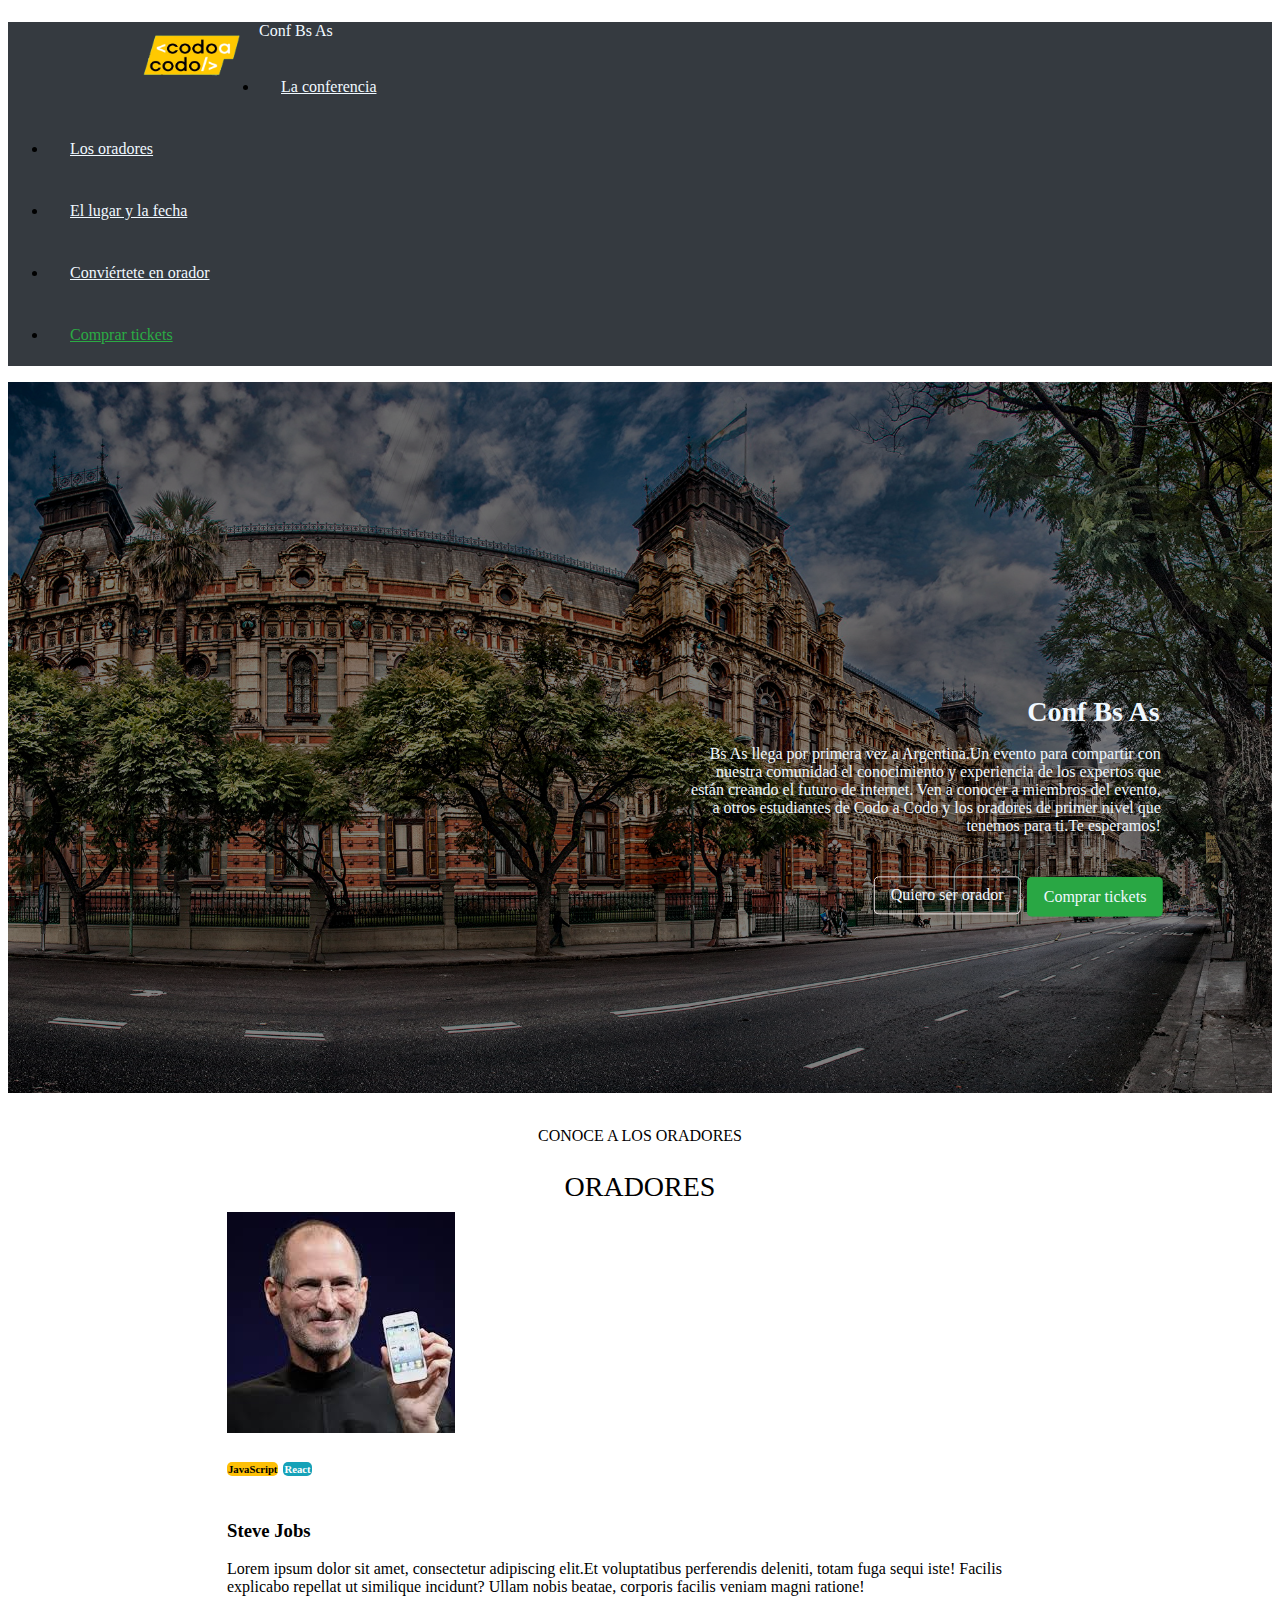
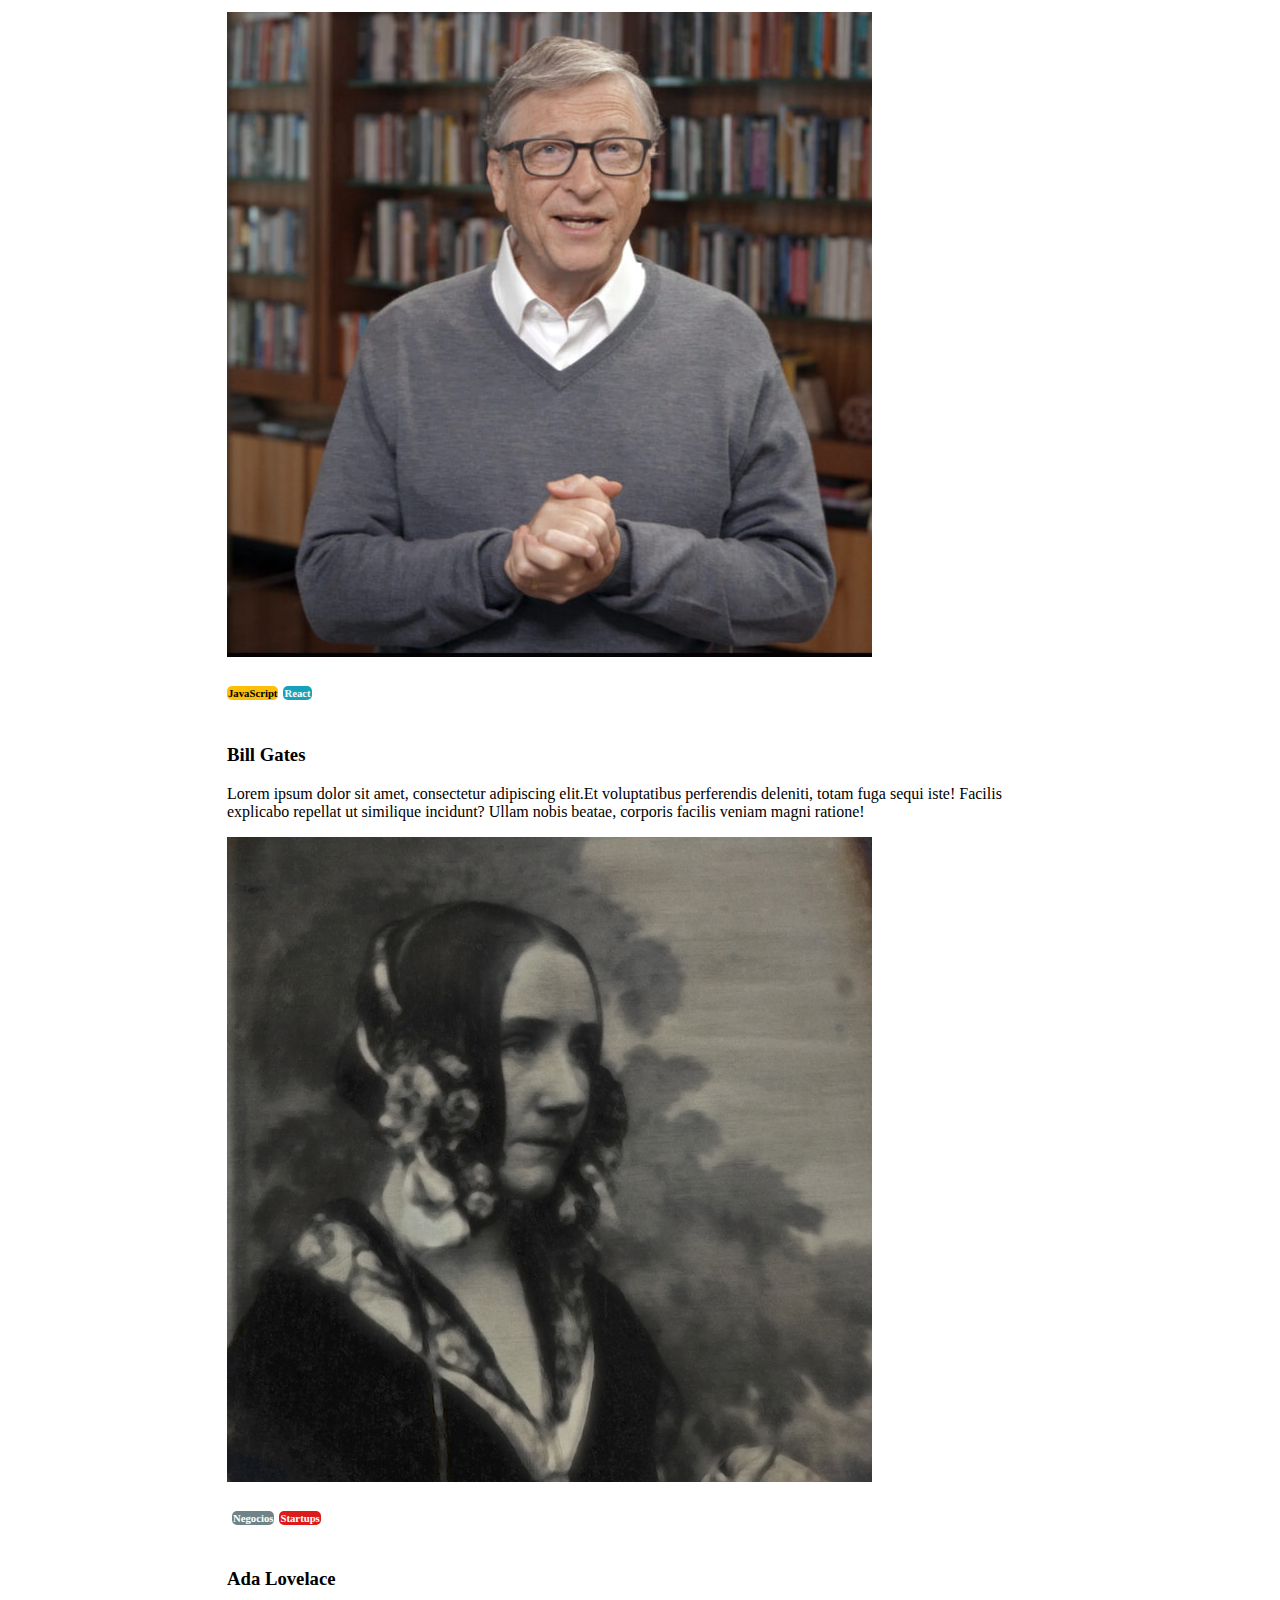
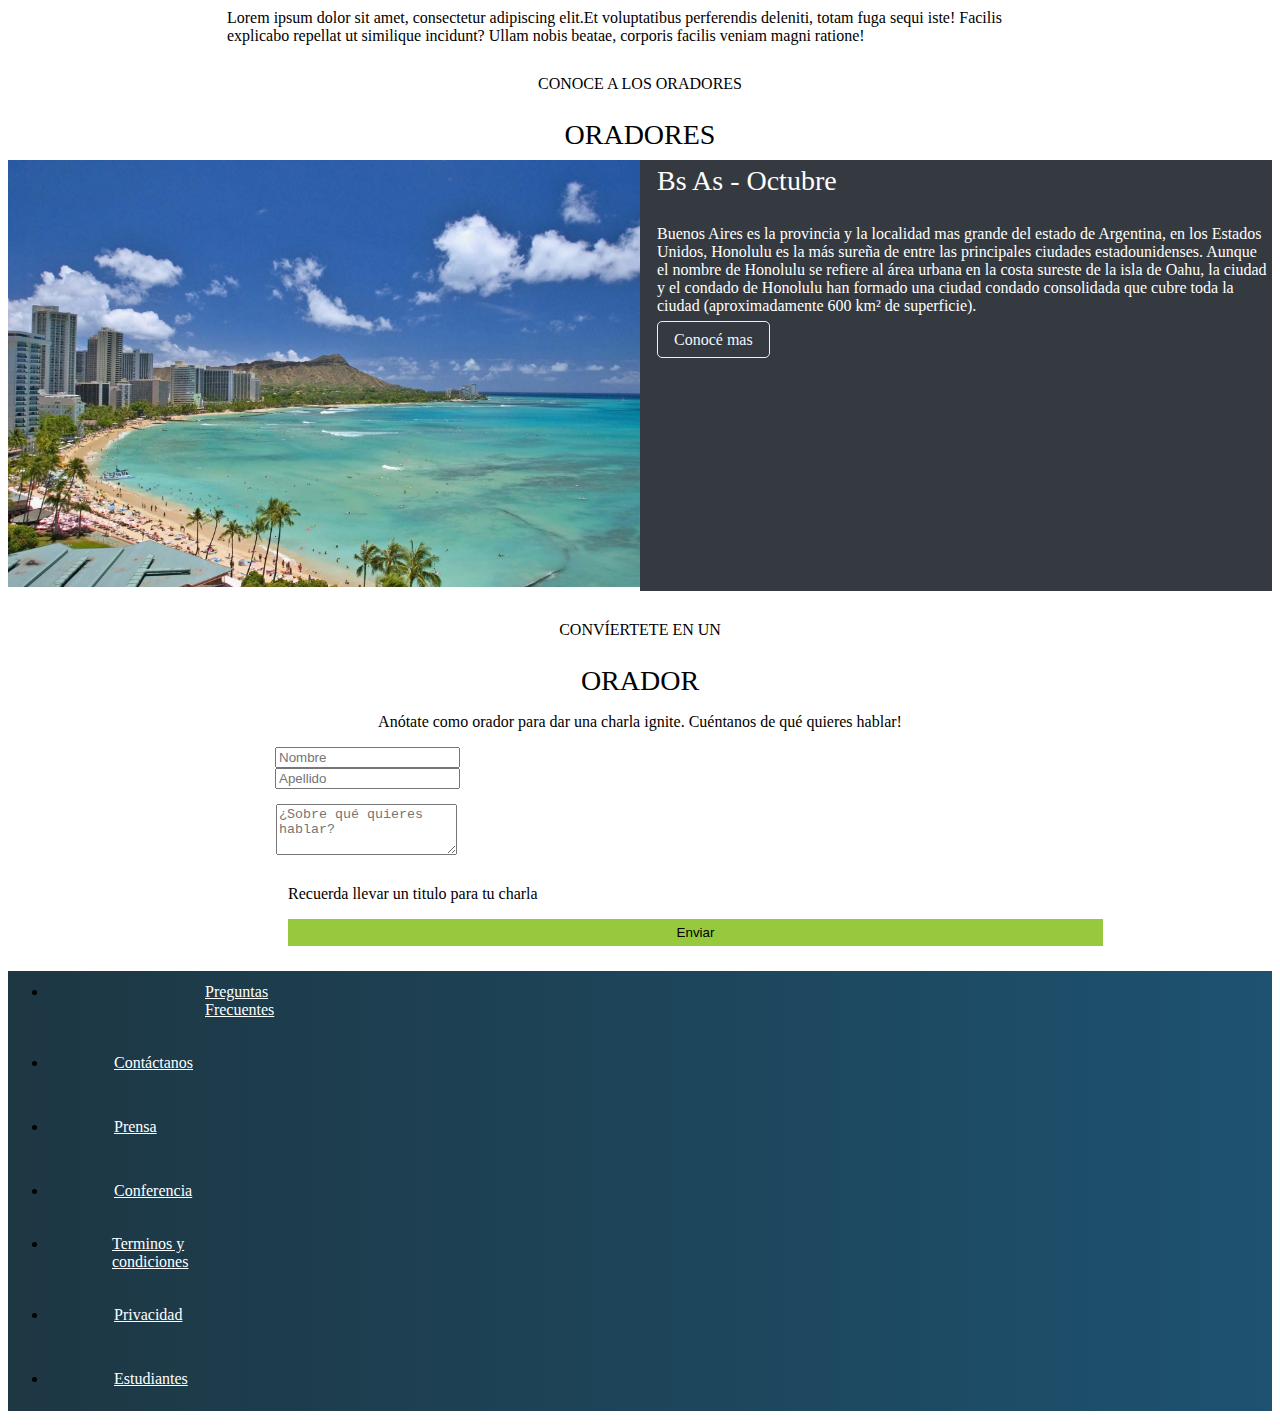
<file: index.html>
<!DOCTYPE html>
<html lang="es">
  <head>
    <title>codo a codo</title>
    <meta charset="utf-8" />
    <meta name="viewport" content="width=device-width, initial-scale=1.0" />
    <link
      rel="stylesheet"
      href="http://cdnjs.cloudflare.com/ajax/libs/font-awesome/4.4.0/css/font-awesome.min.css"
    />
    <link
      rel="stylesheet"
      href="https://cdn.jsdelivr.net/npm/bootstrap-icons@1.9.1/font/bootstrap-icons.css"
    />
    <link
      href="https://cdn.jsdelivr.net/npm/bootstrap@5.2.1/dist/css/bootstrap.min.css"
      rel="stylesheet"
      integrity="sha384-iYQeCzEYFbKjA/T2uDLTpkwGzCiq6soy8tYaI1GyVh/UjpbCx/TYkiZhlZB6+fzT"
      crossorigin="anonymous"
    />
    <link rel="stylesheet" href="css/Style.css" />
    <link rel="stylesheet" src="img/codoacodo.png" />
    <link rel="stylesheet" src="img/ba1.jpg" />
  </head>
  <body>
    <ul id="menu" class="nav justify-content">
      <div>
        <img id="codo" img src="img/codoacodo.png" />
      </div>
      <p id="co">Conf Bs As</p>
      <li class="nav-item">
        <a id="text" class="nav-link" href="#">La conferencia</a>
      </li>
      <li class="nav-item">
        <a id="text" class="nav-link" href="#">Los oradores</a>
      </li>
      <li class="nav-item">
        <a id="text" class="nav-link" href="#">El lugar y la fecha</a>
      </li>
      <li class="nav-item">
        <a id="text" class="nav-link" href="#">Conviértete en orador</a>
      </li>
      <li class="nav-item">
        <a id="texts" class="nav-link" href="#">Comprar tickets</a>
      </li>
    </ul>

    <div class="contenedor">
      <img id="imm" src="img/ba1.jpg" class="oscurecer" />
      <div class="texto-encima">Conf Bs As</div>
      <div class="centrado">
        Bs As llega por primera vez a Argentina.Un evento para compartir con
        nuestra comunidad el conocimiento y experiencia de los expertos que
        están creando el futuro de internet. Ven a conocer a miembros del
        evento, a otros estudiantes de Codo a Codo y los oradores de primer
        nivel que tenemos para ti.Te esperamos!
      </div>
      <div>
        <a class="ggg" href="#">Quiero ser orador</a>
      </div>
      <div>
        <a class="ggc" href="#">Comprar tickets</a>
      </div>
    </div>
    <p id="p">CONOCE A LOS ORADORES <br /></p>
    <p id="pp">ORADORES</p>
    <div id="id" class="row row-cols-1 row-cols-md-3 g-4">
      <div class="col">
        <div class="card h-100">
          <img src="img/steve.jpg" class="card-img-top" alt="..." />
          <div class="card-body">
            <div class="parrafos">
              <h6 id="rr">JavaScript</h6>
              <h6 id="r">React</h6>
            </div>
            <h3 class="card-title">Steve Jobs</h3>
            <p class="card-text">
              Lorem ipsum dolor sit amet, consectetur adipiscing elit.Et
              voluptatibus perferendis deleniti, totam fuga sequi iste! Facilis
              explicabo repellat ut similique incidunt? Ullam nobis beatae,
              corporis facilis veniam magni ratione!
            </p>
          </div>
        </div>
      </div>
      <div class="col">
        <div class="card h-100">
          <img src="img/bill.jpg" class="card-img-top" alt="..." />
          <div class="card-body">
            <div class="parrafos">
              <h6 id="rr">JavaScript</h6>
              <h6 id="r">React</h6>
            </div>
            <h3 class="card-title">Bill Gates</h3>
            <p class="card-text">
              Lorem ipsum dolor sit amet, consectetur adipiscing elit.Et
              voluptatibus perferendis deleniti, totam fuga sequi iste! Facilis
              explicabo repellat ut similique incidunt? Ullam nobis beatae,
              corporis facilis veniam magni ratione!
            </p>
          </div>
        </div>
      </div>
      <div class="col">
        <div class="card h-100">
          <img src="img/ada.jpeg" class="card-img-top" alt="..." />
          <div class="card-body">
            <div class="parrafos">
              <h6 id="rrrr">Negocios</h6>
              <h6 id="rrr">Startups</h6>
            </div>
            <h3 class="card-title">Ada Lovelace</h3>
            <p class="card-text">
              Lorem ipsum dolor sit amet, consectetur adipiscing elit.Et
              voluptatibus perferendis deleniti, totam fuga sequi iste! Facilis
              explicabo repellat ut similique incidunt? Ullam nobis beatae,
              corporis facilis veniam magni ratione!
            </p>
          </div>
        </div>
      </div>
    </div>

    <p id="p">CONOCE A LOS ORADORES <br /></p>
    <p id="pp">ORADORES</p>

    <div id="contenedor">
      <div>
        <div>
          <img id="honolulu" src="img/honolulu.jpg" class="rounded" alt="..." />
        </div>
      </div>
      <div id="m">
        <p id="c">Bs As - Octubre</p>
        <p id="cc">
          Buenos Aires es la provincia y la localidad mas grande del estado de
          Argentina, en los Estados Unidos, Honolulu es la más sureña de entre
          las principales ciudades estadounidenses. Aunque el nombre de Honolulu
          se refiere al área urbana en la costa sureste de la isla de Oahu, la
          ciudad y el condado de Honolulu han formado una ciudad condado
          consolidada que cubre toda la ciudad (aproximadamente 600 km² de
          superficie).
        </p>
        <div>
          <a class="ccc" href="#">Conocé mas</a>
        </div>
      </div>
    </div>
    <p id="p">CONVÍERTETE EN UN <br /></p>
    <p id="pp">ORADOR</p>
    <p class="pc">
      Anótate como orador para dar una charla ignite. Cuéntanos de qué quieres
      hablar!
    </p>
    <div id="row" class="row">
      <div class="col">
        <input
          type="text"
          class="form-control"
          placeholder="Nombre"
          aria-label="Nombre"
        />
      </div>
      <div class="col">
        <input
          type="text"
          class="form-control"
          placeholder="Apellido"
          aria-label="Apellido"
        />
      </div>
      <div class="coll">
        <textarea
          class="form-control"
          placeholder="¿Sobre qué quieres hablar?"
          rows="3"
        ></textarea>
      </div>
    </div>

    <p class="pd">Recuerda llevar un titulo para tu charla</p>
    <button id="bot" type="submit" class="btn btn-primary">Enviar</button>

    <ul id="mene" class="nav justify-content">
      <li class="nav-item">
        <a id="barr" class="nav-link" href="#">Preguntas<br />Frecuentes</a>
      </li>
      <li class="nav-item">
        <a id="barra" class="nav-link" href="#">Contáctanos</a>
      </li>
      <li class="nav-item">
        <a id="barra" class="nav-link" href="#">Prensa</a>
      </li>
      <li class="nav-item">
        <a id="barra" class="nav-link" href="#">Conferencia</a>
      </li>
      <li class="nav-item">
        <a id="bar" class="nav-link" href="#">Terminos y <br />condiciones</a>
      </li>
      <li class="nav-item">
        <a id="barra" class="nav-link" href="#">Privacidad</a>
      </li>
      <li class="nav-item">
        <a id="barra" class="nav-link" href="#">Estudiantes</a>
      </li>
    </ul>
  </body>
</html>
</file>
<file: css/Style.css>
html #codo {
  height: 68px;
  width: 133px;
  float: left;
  background-color: rgb(53 58 64);
  margin-left: 78px;
}
#menu {
  background-color: rgb(53 58 64);
}
#text {
  display: flex;
  text-align: justify;
  color: aliceblue;
  padding: 22px;
}
#texts {
  display: flex;
  text-align: justify;
  color: rgb(43 171 68);
  padding: 22px;
}
#co {
  color: aliceblue;
  width: 290px;
  margin-top: 22px;
}
#imm {
  max-width: 100%;
  max-height: 100%;
}
.contenedor {
  position: relative;
  display: inline-block;
  text-align: center;
}

.texto-encima {
  position: absolute;
  top: 43%;
  right: 18%;
  transform: translate(87%, 22%);
  color: aliceblue;
  font-weight: bold;
  font-size: 28px;
}
.centrado {
  position: absolute;
  top: 48%;
  right: 62%;
  transform: translate(140%, 22%);
  color: aliceblue;
  text-align: right;
}
.oscurecer {
  filter: brightness(50%);
}
.ggg {
  position: absolute;
  top: 68%;
  right: 30%;
  transform: translate(87%, 22%);
  color: aliceblue;
  /*text-align: right;*/
  padding: 9px 16px;
  text-decoration: none;
  border: 1px solid #f3eded;
  border-radius: 5px;
}
.ggc {
  position: absolute;
  top: 68%;
  right: 18%;
  transform: translate(87%, 22%);
  color: aliceblue;
  /* text-align: right; */
  background-color: #29a744;
  text-align: center;
  padding: 10px 16px;
  text-decoration: none;
  border: 1px solid rgba(100, 148, 237, 0.007);
  border-radius: 5px;
}
#p {
  padding-top: 14px;
  text-align: center;
  margin-bottom: -2px;
}
#pp {
  text-align: center;
  font-size: 28px;
  margin-bottom: 9px;
}
#id {
  max-width: 66%;
  margin-left: 219px;
  margin-bottom: 9px;
}
.parrafos {
  display: flex;
}
#r {
  margin-left: 5px;
  background-color: #16a2b8;
  border: 1px solid rgba(100, 148, 237, 0.007);
  border-radius: 5px;
  color: white;
}
#rr {
  background-color: #fec007;
  border: 1px solid rgba(100, 148, 237, 0.007);
  border-radius: 5px;
}
#rrrr {
  margin-left: 5px;
  background-color: #6e8488;
  border: 1px solid rgba(100, 148, 237, 0.007);
  border-radius: 5px;
  color: white;
}
#rrr {
  margin-left: 5px;
  background-color: #dd1b1b;
  border: 1px solid rgba(100, 148, 237, 0.007);
  border-radius: 5px;
  color: white;
}

#columnas {
  column-count: 2;
  column-gap: 20px;
  column-rule: 4px dotted gray;
}
#contenedor {
  display: flex;
  flex-direction: row;
  flex-wrap: wrap;
}
#honolulu {
  /* margin-left: 219px;
  margin-bottom: 9px;
  margin-right: 0px;
  margin-top: 0px;*/
  max-width: 672px;
  max-height: 430px;
}

#contenedor > div {
  width: 50%;
}
UL.col3 {
  padding-right: 0px;
  padding-left: 0px;
  float: left;
  padding-bottom: 0px;
  margin: 15px 0px;
  width: 100%;
  padding-top: 0px;
  list-style-type: none;
}

UL.col3 LI {
  padding-right: 2px;
  display: inline;
  padding-left: 2px;
  float: left;
  padding-bottom: 2px;
  width: 30%;
  padding-top: 2px;
}
#m {
  background-color: #353a40;
  color: white;
}
#c {
  margin-left: 17px;
  margin-top: 5px;
  font-size: 28px;
}
#cc {
  margin-left: 17px;
}

.ccc {
  color: aliceblue;
  padding: 9px 16px;
  text-decoration: none;
  border: 1px solid #f3eded;
  border-radius: 5px;
  margin-left: 17px;
}
.pc {
  text-align: center;
}
#row {
  padding: 0px 250px;
  margin-left: 17px;
}
.coll {
  margin-left: 1px;
  padding-top: 15px;
  padding-bottom: 10px;
}
.pd {
  margin-left: 280px;
}
#bot {
  margin-left: 280px;
  background-color: #96c93e;
  width: 815px;
  padding: 0.5%;
  margin-bottom: 9px;
  border-style: none;
}
#mene {
  background: linear-gradient(to right, #1d3743, #1d5270);
}
#barra {
  display: flex;
  text-align: center;
  color: white;
  padding: 23px 20px;
  margin-left: 46px;
}

#barr {
  display: flex;
  text-align: justify;
  color: white;
  padding: 12px;
  margin-left: 145px;
}
#bar {
  display: flex;
  text-align: justify;
  color: white;
  padding: 12px;
  margin-left: 52px;
}
</file>
